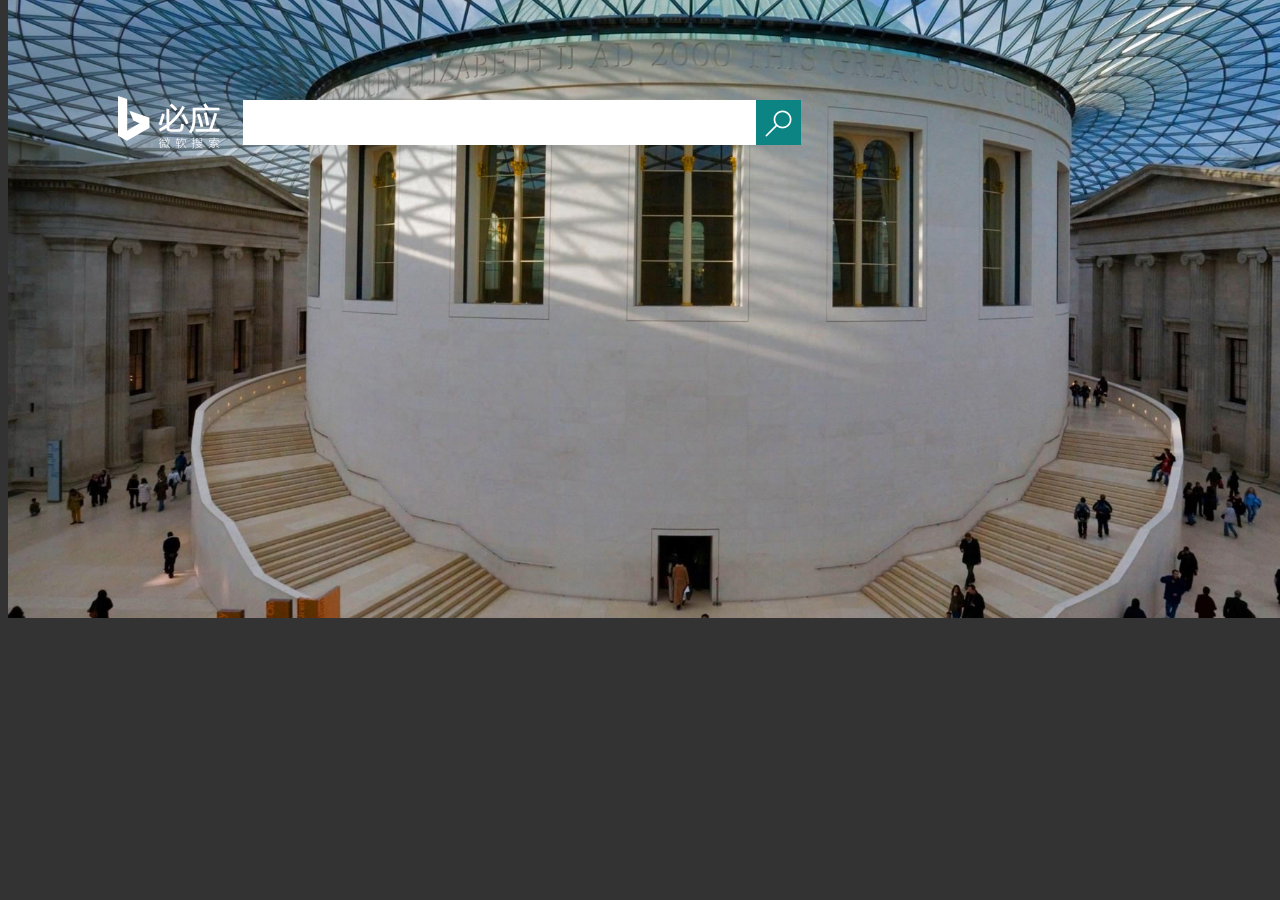
<file: index.html>
<!DOCTYPE html>
<html lang="en">
<head>
	<meta charset="UTF-8">
	<title>bing search</title>
    <link rel="stylesheet" href="css/index.css">
</head>
<body>
	<div class="box">
		<div class="bg-div">
		<div class="search-box">
			<div class="logo"></div>
			<form action="" id="search_form">
				<input type="text" class="search-input-text" id="search_input" autofocus>
				<input type="button" class="search-input-button" id="btn">
			</form>
		</div>
		</div>

		<div class="suggest" id="search_suggest" style="display:none">
			<ul id="list">
			</ul>
		</div>
	</div>
	<!--position:absolute;top:200px;left:250px  display:none -->



	<script src="js/jquery-1.11.1.min.js"></script>
	<script>
		$('#search_input').bind('keyup',function () {
			$('#list').html('');
			var searchText = $('#search_input').val();
			$.ajax({
				url:'https://sp0.baidu.com/5a1Fazu8AA54nxGko9WTAnF6hhy/su?wd='+searchText,
				type:'get',
				dataType:'jsonp',
				jsonp:'cb',
			}).done(function (data) {
				// 动态进行css布局
				$('#search_suggest').show().css({
					position:'absolute',
					top: $('#search_form').offset().top+$('form').height(),
					left: $('#search_form').offset().left
				}),

				// 动态生成列表 动态结构
				$.each(data.s,function (index,el) {
					var e = $('<li></li>').append(el);
					$('#list').append(e);
//					var lis = $('li').length;
//					console.log(lis);
//					if(lis.length>7){
//						for(var i = 7; i<lis;i++){
//							$(lis[i]).hidden();
//						}
//					};
				}),



				// 事件代理
				$(document).delegate('li','click',function () {
					var keyWord = $(this).text();
					location.href = 'https://www.baidu.com/s?wd='+keyWord;
				});
				$('#search_form').submit(function (e) {
					e.preventDefault();
					var keyWord = $('#search_input').val();
					location.href = 'https://www.baidu.com/s?wd='+keyWord;
                });
				$('#btn').bind('click',function () {
                    var keyWord = $('#search_input').val();
                    location.href = 'https://www.baidu.com/s?wd='+keyWord;
                })

			}).fail(function () {
				console.log('error');
			});

			// 点击空白页面搜索列表隐藏
			$(document).bind('click',function () {
				$('#search_suggest').hide();
			})
		});

//		http://cn.bing.com/AS/Suggestions?pt=page.home&mkt=zh-cn&qry=er&
//		curl "https://sp0.baidu.com/5a1Fazu8AA54nxGko9WTAnF6hhy/su?json=1&cb=cbFun&wd=e"
	</script>
</body>
</html>
</file>
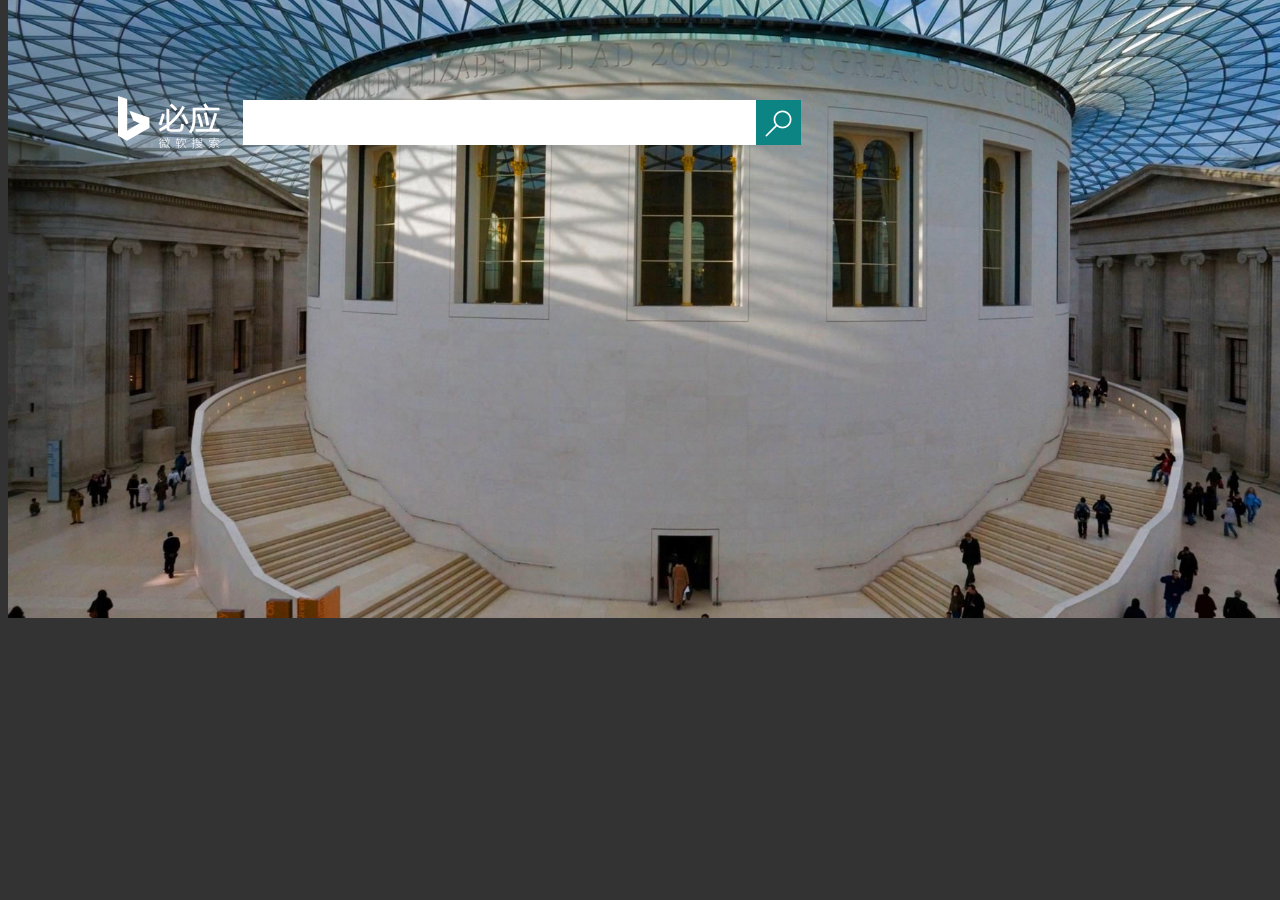
<file: indexorigin.html>
<!DOCTYPE html>
<html lang="en">
<head>
    <meta charset="UTF-8">
    <title>Title</title>
    <link rel="stylesheet" href="css/index.css">
</head>
<body>
    <div class="box">
        <div class="bg-div">
            <div class="search-box">
                <div class="logo"></div>
                <form action="" id="search_form">
                    <input type="text" class="search-input-text" id="search_input">
                    <input type="button" class="search-input-button">
                </form>

            </div>
        </div>
        <div class="suggest" id="search_suggest" style="display:none">
            <ul id="list">
            </ul>
        </div>

    </div>
<script type="application/javascript" src="js/indexorigin.js"></script>
<script>
    function cbFun(d) {
        var html = '';
        for(var i = 0; i<d.s.length; i++){
            html+='<li>'+ d.s[i] +'</li>';
        }
        getDOM('list').innerHTML = html;
        var dom_search_suggest = getDOM('search_suggest');
        dom_search_suggest.style.top = getElementTop(getDOM('search_form'))+45+'px';
        dom_search_suggest.style.left = getElementLeft(getDOM('search_form'))+'px';
        dom_search_suggest.style.position = 'absolute';
        dom_search_suggest.style.display = 'block';
    }
    <!-- 事件绑定 -->
    addEvent('search_input','keyup',function () {
        console.log('123');
        var searchText = getDOM('search_input').value;
        if(searchText !== ''){
            var script = document.createElement('script');
            script.src = 'https://sp0.baidu.com/5a1Fazu8AA54nxGko9WTAnF6hhy/su?json=1&cb=cbFun&wd='+ searchText +'';
            document.body.appendChild(script);
        }else {
            getDOM('list').style.display = 'none';
        }
    });
    /*事件代理*/
    delegateEvent('li','click',function () {
        var keyword = this.innerHTML;
        location.href = 'https://www.baidu.com/s?wd='+keyWord;
    })
</script>




</body>
</html>
</file>
<file: css/index.css>
body{
    background-color: #333;
}
ul{
    list-style: none;
    margin: 0;
    padding: 0;
}
.box{
    /*后期需调整的地方*/
    width: 1352px;
    height: 690px;
    /*position: relative;*/
}
.bg-div{
    width: 100%;
    height: 100%;
    margin: -80px auto;
    background: url('../images/bingbg.jpg');
    -webkit-background-size: cover;
    -moz-background-size: cover;
    -o-background-size: cover;
    background-size: cover;
}
.search-box {
    width: 1028px;
    position: absolute;
    top: 100px;
    left: 100px;
}
.logo{
    width: 107px;
    height: 53px;
    margin: -4px 18px;
    background-image: url('../images/bingSearch.png');
    float: left;
}
form{
    float: left;
    background-color: #fff;
    height: 45px;
}
.search-input-text{
    float: left;
    width: 491px;
    line-height: 31px;
    margin: 6px 9px;
    font-family: 'Segoe UI', Arial, Helvetica, sans-serif;
    font-size: 18px;
    border: 0;
    outline: none;
}
.search-input-button{
    float: left;
    width: 45px;
    height: 45px;
    border: 8px solid #0c8484;
    background: #0c8484 url("../images/bingSearBtn.png") no-repeat;
    background-position: -169px -63px;
}
.suggest{
    /*position: absolute;*/
    /*top: 183px;*/
    /*left:250px;*/
    width: 554px;
    background-color: #fff;
    border: 1px solid #999;
    height: 224px;
    overflow: hidden;
}
.suggest ul li{
    padding: 3px;
    font-size: 14px;
    line-height: 25px;
    cursor: pointer;
}
.suggest ul li:hover{
    text-decoration: underline;
    background-color: #e5e5e5;
}
</file>
